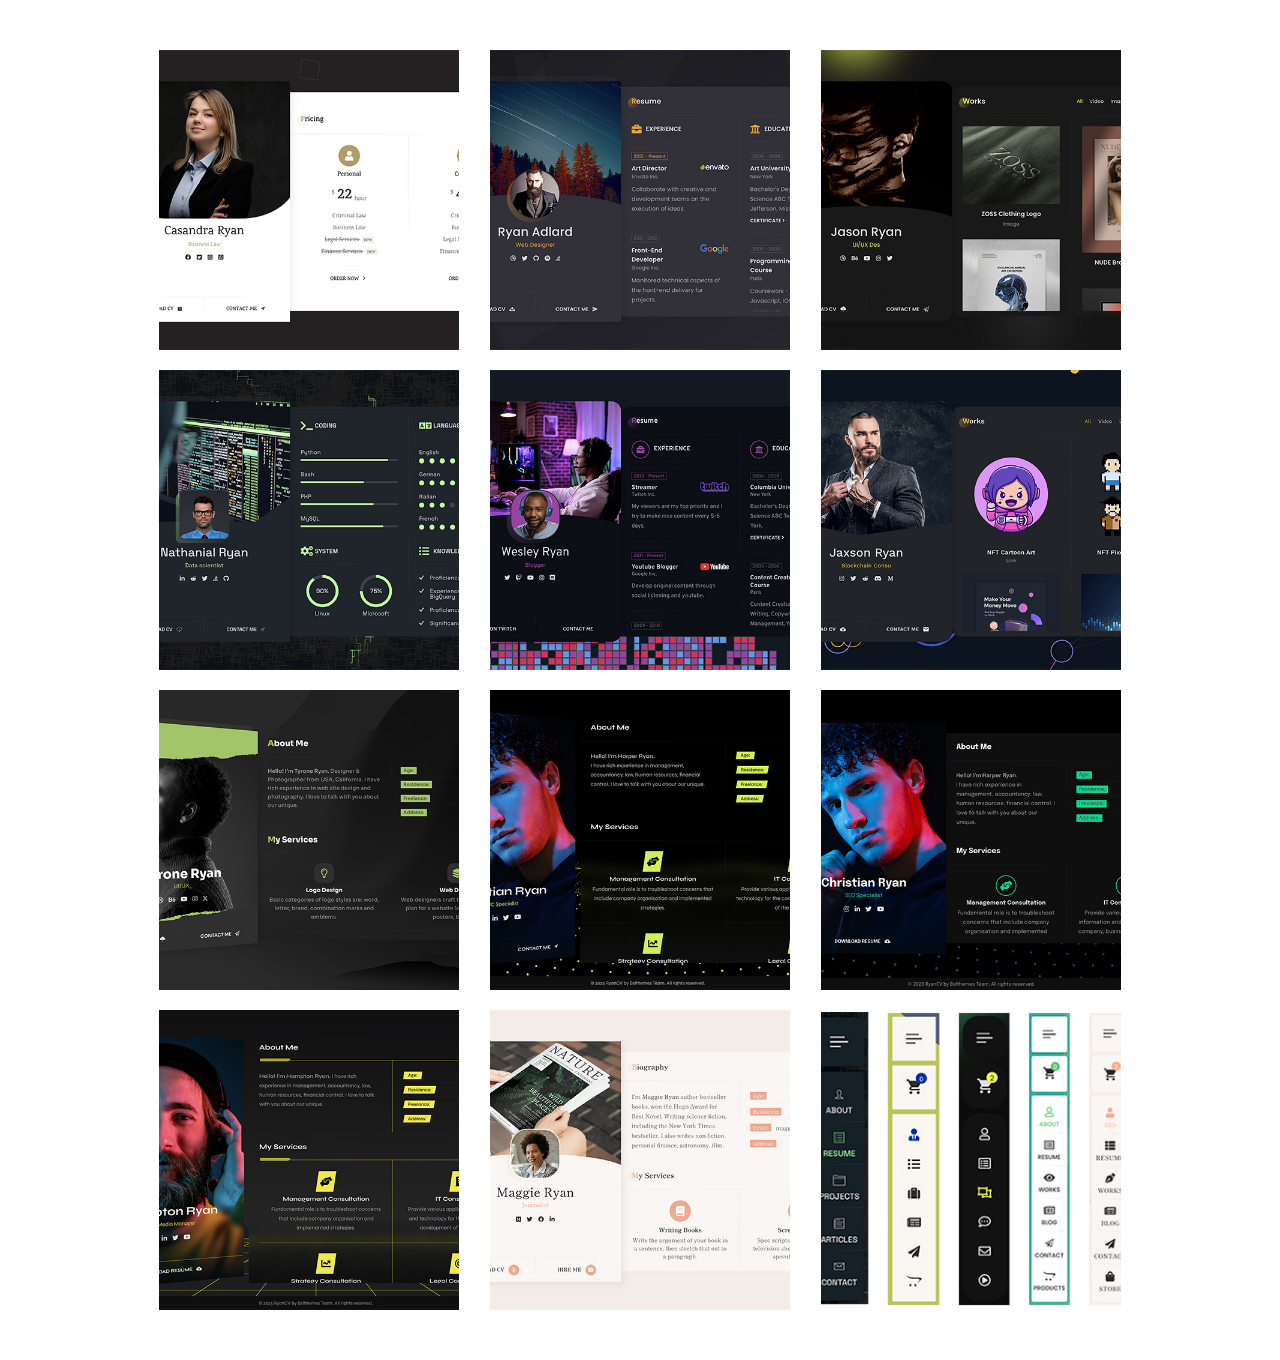
<file: gallary/index.html>
<!DOCTYPE html>
<html lang="en">
<head>
    <meta charset="UTF-8">
    <meta name="viewport" content="width=device-width, initial-scale=1.0">
    <title>Document</title>
    <link rel="stylesheet" href="style.css">
</head>
<body>
    <main>
        <figure>
            <img src="img/demo10.jpg" alt="">
        </figure>
        <figure>
            <img src="img/demo11.jpg" alt="">
        </figure>
        <figure>
            <img src="img/demo3.jpg" alt="">
        </figure>
        <figure>
            <img src="img/demo4.jpg" alt="">
        </figure>
        <figure>
            <img src="img/demo8.jpg" alt="">
        </figure>
        <figure>
            <img src="img/demo9.jpg" alt="">
        </figure>
        <figure>
            <img src="img/preview (1).jpg" alt="">
        </figure>
        <figure>
            <img src="img/preview-1.jpg" alt="">
        </figure>
        <figure>
            <img src="img/preview-d.jpg" alt="">
        </figure>
        <figure>
            <img src="img/preview.jpg" alt="">
        </figure>
        <figure>
            <img src="img/demo5.jpg" alt="">
        </figure>
        <figure>
            <img src="img/feature4.jpg" alt="">
        </figure>
    </main>
</body>
</html>
</file>
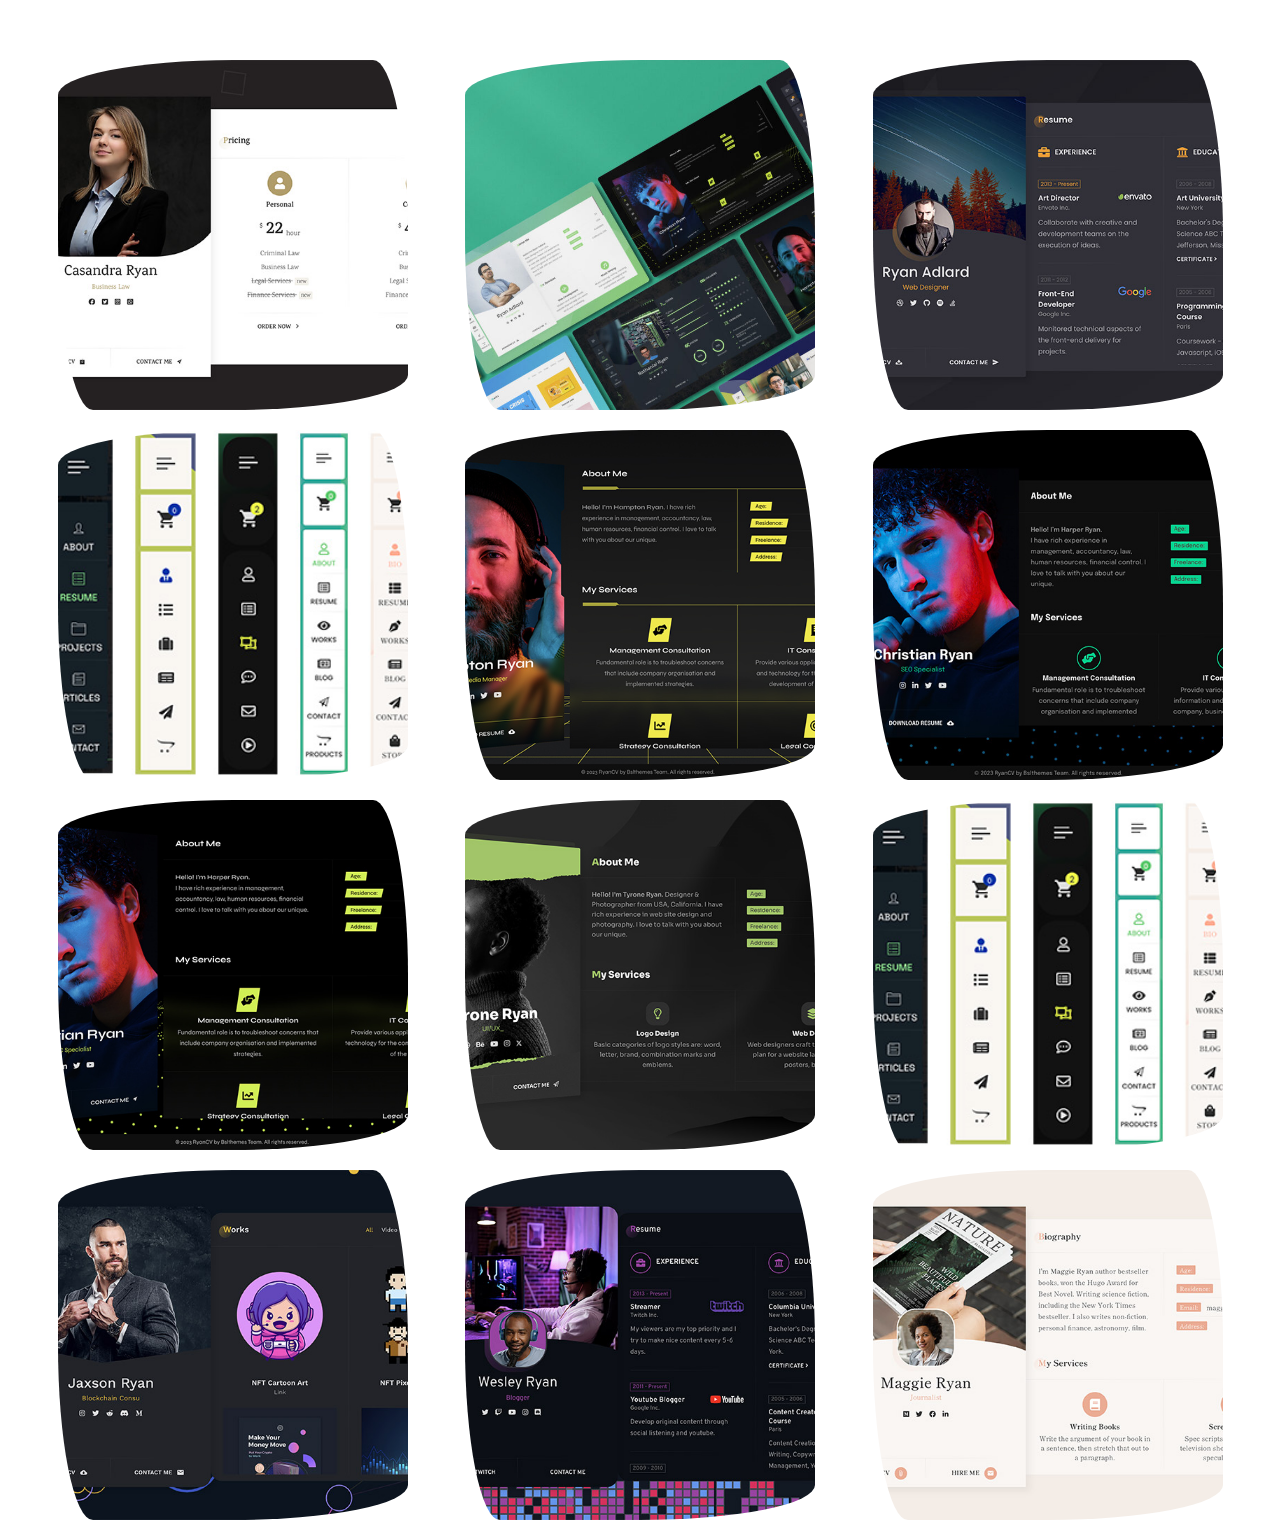
<file: gallary/index2.html>
<!DOCTYPE html>
<html lang="en">
<head>
    <meta charset="UTF-8">
    <meta name="viewport" content="width=device-width, initial-scale=1.0">
    <title>Document</title>
    <style>
        *{
            margin: 0;padding: 0;box-sizing: border-box;
        }
        main{
            width: 100%;
            height: 100vh;
            /* border:2px solid black; */
            margin:50px auto;
            display: flex;
            justify-content: space-evenly;
            flex-wrap: wrap;
        }
        main>figure{
            width: 350px;
            height: 350px;
            transition:.4s;
            overflow: hidden;
            border-radius:50% 10% 50% 10%/10% 50% 10% 50%;
            margin:10px 0;
            
        }
        main>figure:hover{
            border-radius:10% 50% 10% 50%/50% 10% 50% 10%;
            box-shadow:0 0 30px #00ffdf,0 0 50px #00ffdf;
        }
        main>figure>img{
            width: 100%;
            height: 100%;
            object-fit:cover;
            transition:.4s;
        }
        main>figure:hover>img{
            transform: scale(1.2);
        }
    </style>
</head>
<body>
    <main>
        <figure>
            <img src="img/demo10.jpg" alt="">
        </figure>
        <figure>
            <img src="img/bg-header.jpg" alt="">
        </figure>
        <figure>
            <img src="img/demo11.jpg" alt="">
        </figure>
        <figure>
            <img src="img/feature4.jpg" alt="">
        </figure>
        <figure>
            <img src="img/preview.jpg" alt="">
        </figure>
        <figure>
            <img src="img/preview-d.jpg" alt="">
        </figure>
        <figure>
            <img src="img/preview-1.jpg" alt="">
        </figure>
        <figure>
            <img src="img/preview (1).jpg" alt="">
        </figure>
        <figure>
            <img src="img/feature4.jpg" alt="">
        </figure>
        <figure>
            <img src="img/demo9.jpg" alt="">
        </figure>
        <figure>
            <img src="img/demo8.jpg" alt="">
        </figure>
        <figure>
            <img src="img/demo5.jpg" alt="">
        </figure>
    </main>
</body>
</html>
</file>
<file: gallary/style.css>
*{
    margin: 0;padding:0;box-sizing: border-box;
}
main{
    width: 80%;
    min-height: 90vh;
    margin:30px auto;
    display: flex;
    flex-wrap: wrap;
    justify-content: space-evenly;
    padding: 10px 0;
}
main>figure{
    margin:10px 0;
    cursor:pointer;
    overflow: hidden;
    position: relative;
}
main>figure>img{
    width: 100%;
    height: 100%;
    object-fit:cover;
    transition:.4s;
}
main>figure:hover>img{
    transform:scale(1.1);
}

:is(main):hover>figure>img{
    filter: grayscale(100%);
}
:is(main>figure):hover>img{
    filter:grayscale(0);
}
main>figure::after{
    content:'+';
    display: block;
    width: 100%;
    height: 100%;
    position: absolute;
    top: 0;left: 0;
    color:red;
    font-size:100px;
    font-weight:bold;
    text-align: center;
    line-height:300px;
    opacity:0;
    transform:scale(10);
}
:is(main>figure):hover::after{
    transition:all .4s linear;
    opacity: 1;
    transform:scale(1);
}
:is(main>figure):hover{
    box-shadow:0 0 10px gray,0 0 15px gray,0 0 20px gray;
}





@media screen and (max-width:576px) {
    /* samll phone  */
    main{
        width: 95%;
    }
    main>figure{
        width: 100%;
    }
}

@media screen and (min-width:576px) {
    /* lagre phone  */
    main{
        width: 95%;
    }
    main>figure{
        width: 100%;
    }
    
}

@media screen and (min-width:768px) {
    /* MD  */
    main{
        width: 95%;
        flex-wrap: wrap;
    }
    main>figure{
        width:45%;
        height: 300px;
    }
}


@media screen and (min-width:992px) {
        /* LG  */
        main{
            width: 80%;
        }
        main>figure{
            width:300px;
            height: 300px;
        }
}

@media screen and (min-width:1200px) {
    /* XL  */
}


@media screen and (min-width:1400px) {
    /* XXL  */
}
</file>
